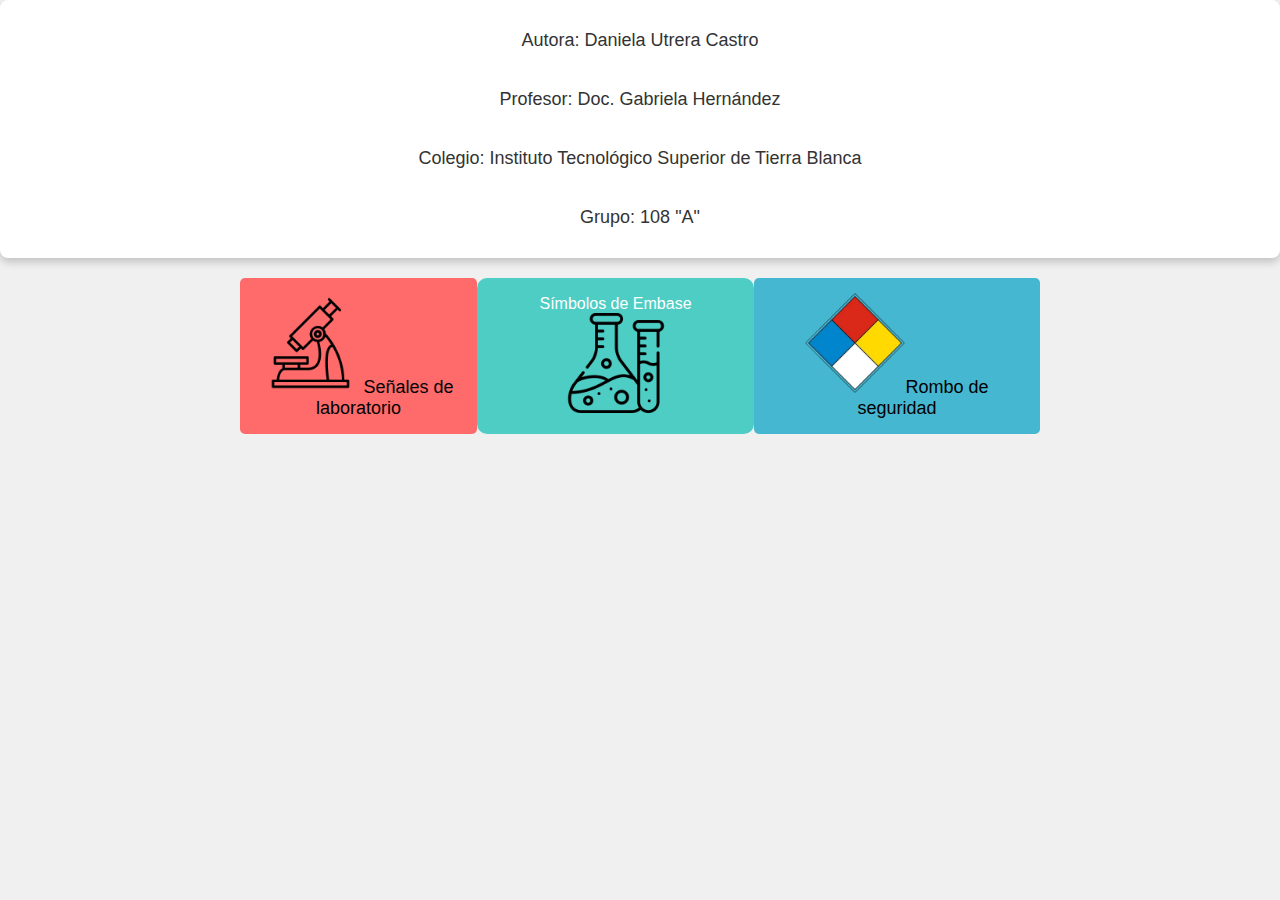
<file: index.html>
<!DOCTYPE html>
<html lang="es">
<head>
    <meta charset="UTF-8">
    <meta name="viewport" content="width=device-width, initial-scale=1.0">
    <title>Señales de Seguridad</title>
    <style>
        body {
            font-family: Arial, sans-serif;
            margin: 0;
            padding: 0;
            background-color: #f0f0f0;
        }
        .container {
            max-width: 800px;
            margin: 0 auto;
            padding: 20px;
        }
        .button-container {
            display: flex;
            justify-content: space-around;
            margin-bottom: 20px;
        }
        .main-button {
            padding: 15px 30px;
            font-size: 18px;
            cursor: pointer;
            border: none;
            border-radius: 5px;
            transition: transform 0.3s;
        }
        .main-button:hover {
            transform: scale(1.1);
        }
        #btn1 { background-color: #ff6b6b; }
        #btn2 { background-color: #4ecdc4; }
        #btn3 { background-color: #45b7d1; }
        .content {
            background-color: white;
            padding: 20px;
            border-radius: 5px;
            display: none;
        }
        .back-button {
            margin-top: 10px;
            padding: 10px 20px;
            font-size: 16px;
            cursor: pointer;
            background-color: #f0f0f0;
            border: none;
            border-radius: 5px;
        }
        @keyframes nuclear-explosion {
            0% { transform: scale(1); }
            50% { transform: scale(1.5); opacity: 0.7; }
            100% { transform: scale(1); }
        }
        @keyframes chemical-corrosion {
            0% { filter: hue-rotate(0deg); }
            50% { filter: hue-rotate(180deg); }
            100% { filter: hue-rotate(360deg); }
        }
        @keyframes thanos-snap {
            0% { opacity: 1; }
            50% { opacity: 0.5; filter: blur(10px); }
            100% { opacity: 1; filter: blur(0); }
        }
        @keyframes slide-up {
            from { transform: translateY(100%); opacity: 0; }
            to { transform: translateY(0); opacity: 1; }
        }
        @keyframes slide-right {
            from { transform: translateX(-100%); opacity: 0; }
            to { transform: translateX(0); opacity: 1; }
        }
        @keyframes slide-left {
            from { transform: translateX(100%); opacity: 0; }
            to { transform: translateX(0); opacity: 1; }
        }
        .gif-button {
            background-color: transparent;
            border: none;
            padding: 0;
        }
        .button-image {
            width: 100px;
            height: 100px;
            transition: all 0.3s ease-in-out;
        }
        .gif-button:hover .button-image,
        .gif-button:focus .button-image,
        .gif-button:active .button-image {
            content: url('./img/YQDj.gif');
        }
        .melting-button {
            position: relative;
            padding: 15px 30px;
            background-color: #faebeb;
            color: white;
            border: none;
            font-size: 16px;
            border-radius: 10px;
            cursor: pointer;
            overflow: hidden;
            transition: transform 0.3s ease, box-shadow 0.3s ease;
        }
        .melting-button:hover {
            transform: scale(1.05);
            box-shadow: 0 0 20px rgba(0, 255, 0, 0.5);
        }
        .acid-layer {
            position: absolute;
            top: 0;
            left: 0;
            width: 100%;
            height: 100%;
            background-color: #00ff00;
            clip-path: circle(0% at 50% 50%);
            transition: clip-path 0.5s ease;
            z-index: 0;
        }
        .melting-button:hover .acid-layer {
            clip-path: circle(100% at 50% 50%);
        }
        .particle-container {
            position: absolute;
            top: 0;
            left: 0;
            width: 100%;
            height: 100%;
            pointer-events: none;
            z-index: 0;
        }
        .particle {
            position: absolute;
            background-color: rgba(0, 255, 0, 0.8);
            border-radius: 50%;
            animation: particleAnim ease infinite;
        }
        @keyframes particleAnim {
            0% { transform: scale(0); opacity: 1; }
            100% { transform: scale(1.5); opacity: 0; }
        }
        @keyframes heartbeat {
            0% { transform: scale(1); }
            14% { transform: scale(1.3); }
            28% { transform: scale(1); }
            42% { transform: scale(1.3); }
            70% { transform: scale(1); }
        }
        #btn3:hover {
            animation: heartbeat 1.5s infinite;
        }
        .sinal {
            max-width: 100%;
            height: auto;
            width: 300px;
        }

        .info-container {
    background-color: #ffffff; /* Fondo blanco para el contenedor */
    padding: 20px; /* Espaciado interno */
    border-radius: 8px; /* Bordes redondeados */
    box-shadow: 0 4px 8px rgba(0, 0, 0, 0.2); /* Sombra sutil */
    text-align: center; /* Centrar el texto */
}

label {
    display: block; /* Hacer que cada etiqueta ocupe toda la línea */
    margin: 10px 0; /* Espaciado vertical entre etiquetas */
    font-size: 18px; /* Tamaño de fuente */
    color: #333; /* Color del texto */
}
    </style>
</head>
<body>
    <div class="info-container">
        <label>Autora: Daniela Utrera Castro</label><br>
        <label>Profesor: Doc. Gabriela Hernández</label><br>
        <label>Colegio: Instituto Tecnológico Superior de Tierra Blanca</label><br>
        <label>Grupo: 108 "A"</label>
    </div>
    
    <div class="container">
        <div class="button-container">
            <button id="btn1" class="main-button gif-button">
                <img src="./img/microscope.png" alt="Botón" class="button-image">Señales de laboratorio
            </button>
            <button id="btn2" class="main-button melting-button">
                Símbolos de Embase
                <img src="./img/flask.png" alt="Botón" class="button-image">
                <div class="particle-container"></div>
            </button>
            <button id="btn3" class="main-button">
                <img src="./img/rombo.png" alt="Botón" class="button-image">Rombo de seguridad
            </button>
        </div>
        <div id="content1" class="content">
            <h2>Señales de laboratorio</h2>
            <div class="card">
                <div class="image-box">
                    <img class="sinal" src="./img/AD-200.png">
                    <h2>Materias inflamables</h2>
                    <p>Propósito: Advertir que en el área se manejan sustancias que pueden encenderse fácilmente en presencia de una fuente de ignición.</p>
                    <p>Medidas de seguridad:
                        <ul>
                            <li>Mantener las sustancias lejos de fuentes de calor.</li>
                            <li>Almacenar en gabinetes especiales.</li>
                            <li>Usar ropa protectora.</li>
                        </ul>
                    </p>
                </div>
                <div class="card">
                    <div class="image-box">
                        <img class="sinal" src="./img/AD-2070.png">
                        <h2>Materias corrosivas</h2>
                        <p>Propósito: Señalar que se manipulan sustancias que pueden causar daño severo a los tejidos humanos o corroer el equipo.</p>
                        <p>Medidas de seguridad:
                            <ul>
                                <li>Usar equipo de protección personal.</li>
                                <li>Almacenar en recipientes resistentes.</li>
                                <li>Tener estaciones de lavado cercanas.</li>
                            </ul>
                        </p>
                    </div>
                    <div class="card">
                        <div class="image-box">
                            <img class="sinal" src="./img/AD-210.png">
                            <h2>Radiaciones no ionizantes</h2>
                            <p>Proposito: Advertir sobre fuentes de radiación no ionizante, como microondas, láseres, infrarrojos o radiofrecuencias. Aunque estas radiaciones no tienen la capacidad de ionizar átomos, pueden causar daño térmico o lesiones en los ojos o la piel si no se manejan adecuadamente.</p>
                            <p>Medidas de seguridad:
                                <ul>
                                    <li>Usar gafas protectoras para láseres.</li>
                                    <li>Colocar señales visibles cerca de las fuentes.</li>
                                </ul>
                            </p>
                        </div>
                    </div>
                    <div class="card">
                        <div class="image-box">
                            <img class="sinal" src="./img/AD-2280.png">
                            <h2>Riesgo biológico</h2>
                            <p>Propósito: Señalar la presencia de material biológico que puede ser dañino, como virus, bacterias, hongos o productos biológicos que puedan causar infecciones o reacciones adversas.</p>
                            <p>Medidas de seguridad:
                                <ul>
                                    <li>Uso de equipo de protección personal adecuado (guantes desechables, mascarillas, batas de laboratorio).</li>
                                    <li>Trabajar dentro de cabinas de bioseguridad o áreas de contención adecuadas.</li>
                                    <li>Desechar el material biológico en contenedores especializados para residuos peligrosos biológicos.</li>
                                    <li>Desinfectar frecuentemente las superficies y el equipo después del uso.</li>
                                </ul>
                            </p>
                        </div>
                    </div>

                    <div class="card">
                        <div class="image-box">
                            <img class="sinal" src="./img/AD-211.png">
                            <h2>Radiaciones láser:</h2>
                            <p>Propósito: Advertir sobre la presencia de láseres en el laboratorio, que pueden causar daño ocular permanente o quemaduras en la piel si se utilizan sin protección adecuada.</p>
                            <p>Medidas de seguridad:
                                <ul>
                                    <li>Usar gafas de seguridad diseñadas específicamente para la longitud de onda del láser.</li>
                                    <li>Limitar el acceso a áreas donde se utilicen láseres a personal entrenado.</li>
                                    <li>Colocar barreras o cortinas de seguridad que bloqueen la luz láser no deseada.</li>
                                    <li>Instruir al personal sobre el uso seguro de los láseres y los riesgos asociados.</li>
                                </ul>
                            </p>
                        </div>
                    </div>
                    <div class="card">
                        <div class="image-box">
                            <img class="sinal" src="./img/AD-211.png">
                            <h2>Campo magnético:</h2>
                            <p>Propósito: Indicar la presencia de campos magnéticos intensos, como los generados por imanes potentes o equipos de resonancia magnética. Estos campos pueden atraer objetos metálicos y causar lesiones, así como interferir con dispositivos electrónicos o marcapasos.</p>
                            <p>Medidas de seguridad:
                                <ul>
                                    <li>Mantener objetos metálicos alejados de las áreas de campo magnético fuerte.</li>
                                    <li>Prohibir la entrada a personas con marcapasos o implantes metálicos.</li>
                                    <li>Usar señales claras que adviertan sobre la presencia de campos magnéticos en el área.</li>
                                    <li>Asegurarse de que los equipos electrónicos estén adecuadamente protegidos.</li>
                                </ul>
                            </p>
                        </div>
                    </div>
                </div>
            </div>
            <button class="back-button">Volver</button>
        </div>




















        <div id="content2" class="content">
            <h2>Símbolos de Embase</h2>


            <!-- Símbolo de peligro -->
            <div class="card">
                <div class="image-box">
                    <img class="sinal" src="./img/danger!.png">
                    <h2>Símbolo de peligro</h2>
                    <p>Descripción: Representa un icono específico que indica el tipo de peligro, como inflamabilidad, toxicidad, corrosividad, entre otros.</p>
                    <p>Propósito: Proporcionar una advertencia clara sobre los peligros que presenta el material.</p>
                    <p>Medidas de seguridad:
                        <ul>
                            <li>Leer y comprender las etiquetas de los envases.</li>
                            <li>Usar el equipo de protección adecuado al manipular sustancias identificadas con estos símbolos.</li>
                        </ul>
                    </p>
                </div>
            </div>
            
            <!-- Materias tóxicas -->
            <div class="card">
                <div class="image-box">
                    <img class="sinal" src="./img/AD-2050.png">
                    <h2>Materias tóxicas</h2>
                    <p>Descripción: Un símbolo que muestra un cráneo y tibias cruzadas.</p>
                    <p>Propósito: Indica que la sustancia es tóxica y puede causar daños graves o muerte si se inhala, ingiere o entra en contacto con la piel.</p>
                    <p>Medidas de seguridad:
                        <ul>
                            <li>Usar guantes, gafas de seguridad y mascarillas.</li>
                            <li>Manipular en un área bien ventilada o bajo una campana extractora.</li>
                            <li>Almacenar en contenedores cerrados y etiquetados.</li>
                        </ul>
                    </p>
                </div>
            </div>
            
            <!-- Materias corrosivas -->
            <div class="card">
                <div class="image-box">
                    <img class="sinal" src="./img/AD-2070.png">
                    <h2>Materias corrosivas</h2>
                    <p>Descripción: Representa una sustancia derritiendo o corroyendo un metal y la piel.</p>
                    <p>Propósito: Indica que la sustancia puede causar quemaduras severas en la piel y daño a materiales.</p>
                    <p>Medidas de seguridad:
                        <ul>
                            <li>Usar equipo de protección personal, como guantes y gafas.</li>
                            <li>Tener estaciones de lavado ocular y duchas de emergencia disponibles.</li>
                            <li>Almacenar en recipientes resistentes a la corrosión y etiquetados adecuadamente.</li>
                        </ul>
                    </p>
                </div>
            </div>
            
            <!-- Materias inflamables -->
            <div class="card">
                <div class="image-box">
                    <img class="sinal" src="./img/AD-200.png">
                    <h2>Materias inflamables</h2>
                    <p>Descripción: Un símbolo de llama.</p>
                    <p>Propósito: Indica que el material puede inflamarse fácilmente y provocar incendios.</p>
                    <p>Medidas de seguridad:
                        <ul>
                            <li>Mantener alejado de fuentes de calor y chispa.</li>
                            <li>Almacenar en lugares frescos y ventilados.</li>
                            <li>Tener extintores adecuados a la mano y realizar simulacros de evacuación.</li>
                        </ul>
                    </p>
                </div>
            </div>
            
            <!-- Materias explosivas -->
            <div class="card">
                <div class="image-box">
                    <img class="sinal" src="./img/images.png">
                    <h2>Materias explosivas</h2>
                    <p>Descripción: Un símbolo que representa una explosión o fuego.</p>
                    <p>Propósito: Indica que la sustancia puede explotar bajo ciertas condiciones, como impacto, fricción o calor.</p>
                    <p>Medidas de seguridad:
                        <ul>
                            <li>Manipular en áreas designadas y seguir los procedimientos de seguridad específicos.</li>
                            <li>Mantener alejado de fuentes de impacto o fuego.</li>
                            <li>Almacenar en contenedores especiales que minimicen el riesgo de detonación.</li>
                        </ul>
                    </p>
                </div>
            </div>
            
            <!-- Materias radioactivas -->
            <div class="card">
                <div class="image-box">
                    <img class="sinal" src="./img/AD-2090.png">
                    <h2>Materias radioactivas</h2>
                    <p>Descripción: Un símbolo con tres círculos que representan la radiación.</p>
                    <p>Propósito: Indica que la sustancia emite radiación y puede ser peligrosa para la salud.</p>
                    <p>Medidas de seguridad:
                        <ul>
                            <li>Usar dispositivos de detección de radiación.</li>
                            <li>Manipular con guantes y utilizar barreras adecuadas.</li>
                            <li>Almacenar en áreas designadas y asegurarse de que el personal esté capacitado.</li>
                        </ul>
                    </p>
                </div>
            </div>
            
            <!-- Materiales que liberan gases -->
            <div class="card">
                <div class="image-box">
                    <img class="sinal" src="./img/AD-2018.png">
                    <h2>Materiales que liberan gases</h2>
                    <p>Descripción: Un símbolo que muestra un cilindro con un gas.</p>
                    <p>Propósito: Indica que el material puede liberar gases a presión que pueden ser peligrosos.</p>
                    <p>Medidas de seguridad:
                        <ul>
                            <li>Manipular con cuidado para evitar rupturas de envases.</li>
                            <li>Almacenar en posición vertical en áreas bien ventiladas.</li>
                            <li>Tener en cuenta las propiedades de los gases liberados y sus riesgos.</li>
                        </ul>
                    </p>
                </div>
            </div>
            
            <!-- Biopeligros -->
            <div class="card">
                <div class="image-box">
                    <img class="sinal" src="./img/bio.png">
                    <h2>Biopeligros</h2>
                    <p>Descripción: Un símbolo que representa un círculo con tres segmentos.</p>
                    <p>Propósito: Indica que el material puede contener agentes biológicos peligrosos, como virus o bacterias.</p>
                    <p>Medidas de seguridad:
                        <ul>
                            <li>Usar equipo de protección personal adecuado, como guantes y mascarillas.</li>
                            <li>Manipular en condiciones controladas y desinfectar superficies.</li>
                            <li>Seguir las normativas de bioseguridad pertinentes.</li>
                        </ul>
                    </p>
                </div>
            </div>
            <button class="back-button">Volver</button>
        </div>
        <div id="content3" class="content">
         <!-- Rombo de seguridad -->
<div class="card">
    <div class="image-box">
        <img class="sinal" src="./img/rombo.png"> <!-- Cambia el nombre del archivo según corresponda -->
        <h2>Rombo de Seguridad</h2>
        <p>Descripción: Un rombo dividido en cuatro secciones que indican diferentes tipos de peligros asociados con productos químicos.</p>

        <h3>Secciones del Rombo de Seguridad</h3>
        
        <h4>Parte Superior (Peligro para la Salud - Color Azul):</h4>
        <ul>
            <li><strong>Número de 0 a 4:</strong> Indica el nivel de peligrosidad para la salud del material.</li>
            <li><strong>0:</strong> Sin riesgo.</li>
            <li><strong>1:</strong> Riesgo leve.</li>
            <li><strong>2:</strong> Riesgo moderado.</li>
            <li><strong>3:</strong> Riesgo serio.</li>
            <li><strong>4:</strong> Riesgo extremo.</li>
        </ul>
        <p><strong>Propósito:</strong> Proporcionar información sobre el daño que puede causar a la salud al ser inhalado, ingerido o en contacto con la piel.</p>

        <h4>Parte Izquierda (Peligro de Inflamabilidad - Color Rojo):</h4>
        <ul>
            <li><strong>Número de 0 a 4:</strong> Indica el grado de inflamabilidad del material.</li>
            <li><strong>0:</strong> No inflamable.</li>
            <li><strong>1:</strong> Inflamable a altas temperaturas.</li>
            <li><strong>2:</strong> Inflamable bajo condiciones normales.</li>
            <li><strong>3:</strong> Inflamable y puede arder a temperaturas normales.</li>
            <li><strong>4:</strong> Extremadamente inflamable.</li>
        </ul>
        <p><strong>Propósito:</strong> Indicar la facilidad con la que el material puede inflamarse y arder.</p>

        <h4>Parte Derecha (Peligro de Reactividad - Color Amarillo):</h4>
        <ul>
            <li><strong>Número de 0 a 4:</strong> Indica la estabilidad química y la reactividad del material.</li>
            <li><strong>0:</strong> Estable.</li>
            <li><strong>1:</strong> Puede reaccionar.</li>
            <li><strong>2:</strong> Puede reaccionar violentamente con agua.</li>
            <li><strong>3:</strong> Puede ser explosivo en ciertas condiciones.</li>
            <li><strong>4:</strong> Extremadamente inestable y puede detonar.</li>
        </ul>
        <p><strong>Propósito:</strong> Advertir sobre la capacidad del material para reaccionar químicamente con otras sustancias.</p>

        <h4>Parte Inferior (Peligro Especial - Color Blanco):</h4>
        <ul>
            <li><strong>Símbolos o letras:</strong> Indican riesgos especiales, como "OX" para oxidantes o "ACID" para ácidos.</li>
        </ul>
        <p><strong>Propósito:</strong> Proporcionar información adicional sobre peligros específicos que no se cubren en las otras secciones.</p>

        <h3>Medidas de Seguridad</h3>
        <ul>
            <li><strong>Identificación Rápida:</strong> Antes de manipular cualquier sustancia, siempre verifica el rombo de seguridad para comprender los riesgos asociados.</li>
            <li><strong>Equipo de Protección Personal (EPP):</strong> Usa el equipo adecuado según los peligros indicados. Esto puede incluir guantes, gafas de seguridad, respiradores, etc.</li>
            <li><strong>Almacenamiento:</strong> Mantén los materiales clasificados por su peligrosidad en áreas designadas y adecuadamente etiquetadas.</li>
            <li><strong>Capacitación:</strong> Asegúrate de que el personal esté capacitado en el manejo de materiales peligrosos y sepa interpretar correctamente el rombo de seguridad.</li>
        </ul>
    </div>
</div>

            <button class="back-button">Volver</button>
        </div>
    </div>

    <script>
        document.addEventListener('DOMContentLoaded', function() {
            const buttons = document.querySelectorAll('.main-button');
            const contents = document.querySelectorAll('.content');
            const backButtons = document.querySelectorAll('.back-button');
            const particleContainer = document.querySelector('.particle-container');

            buttons.forEach((button, index) => {
                button.addEventListener('click', () => {
                    buttons.forEach(btn => btn.style.display = 'none');
                    contents[index].style.display = 'block';

                    // Animaciones dependiendo del botón
                    switch (index) {
                        case 0:
                            button.style.animation = 'nuclear-explosion 1s';
                            contents[index].style.animation = 'slide-up 1s';
                            break;
                        case 1:
                            button.style.animation = 'chemical-corrosion 1s';
                            contents[index].style.animation = 'slide-right 1s';
                            generateParticles(particleContainer);
                            break;
                        case 2:
                            button.style.animation = 'thanos-snap 1s';
                            contents[index].style.animation = 'slide-left 1s';
                            break;
                    }
                });
            });

            backButtons.forEach((button, index) => {
                button.addEventListener('click', () => {
                    contents[index].style.display = 'none';
                    buttons.forEach(btn => {
                        btn.style.display = 'inline-block';
                        btn.style.animation = 'none';
                    });
                });
            });

            function generateParticles(container) {
                for (let i = 0; i < 50; i++) {
                    const particle = document.createElement('div');
                    particle.classList.add('particle');
                    particle.style.width = `${Math.random() * 5}px`;
                    particle.style.height = particle.style.width;
                    particle.style.top = `${Math.random() * 100}%`;
                    particle.style.left = `${Math.random() * 100}%`;
                    particle.style.animationDuration = `${Math.random() * 2 + 1}s`;
                    container.appendChild(particle);
                }

                setTimeout(() => {
                    while (container.firstChild) {
                        container.removeChild(container.firstChild);
                    }
                }, 3000); // Limpiar las partículas después de 3 segundos
            }
        });
    </script>
</body>
</html>
</file>
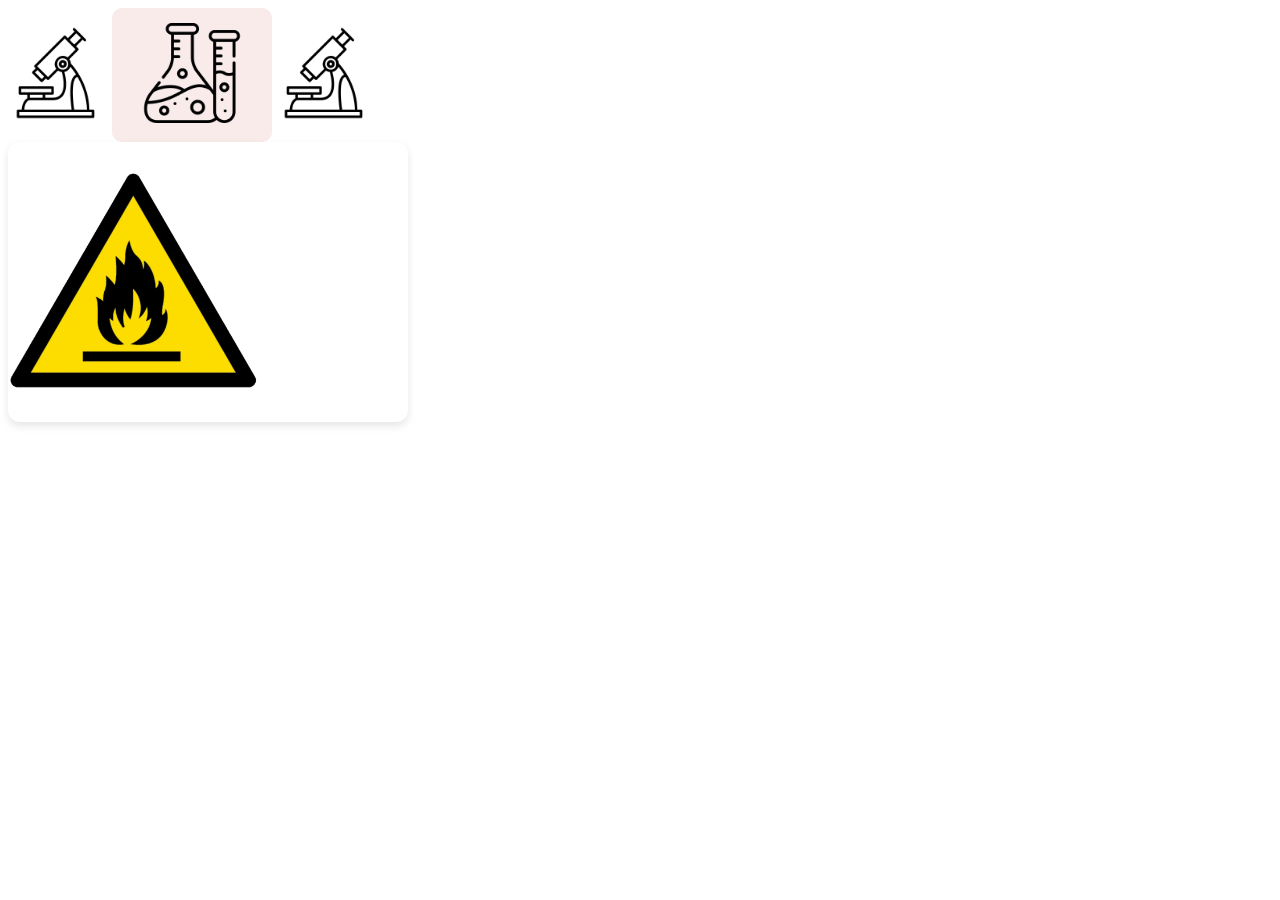
<file: experimento.html>
<!DOCTYPE html>
<html lang="en">
<head>
    <meta charset="UTF-8">
    <meta name="viewport" content="width=device-width, initial-scale=1.0">
    <link rel="stylesheet" href="styles.css">
    <title>Animación GIF en Botón</title>
</head>
<body>
    <button class="gif-button">
        <img src="/img/microscope.png" alt="Botón" class="button-image">
    </button>

    <!-- Aquí le agregamos el id "meltingButton" -->
    <button class="melting-button" id="meltingButton">
        <img src="/img/flask.png" alt="Botón" class="button-image">
        <div class="particle-container"></div>
    </button>

    <button class="gif-button">
        <img src="/img/microscope.png" alt="Botón" class="button-image">
    </button>


    <div class="card">
        <div class="image-box">
            <img class="sinal" src="/img/AD-200.png">
        </div>
        <div class="content">
            <h2>Materias inflamables</h2>
            <p>Propósito: Advertir que en el área se manejan sustancias que pueden encenderse fácilmente en presencia de una fuente de ignición. Ejemplos incluyen alcoholes, acetona, gases inflamables como hidrógeno o metano.

                Medidas de seguridad:
                Mantener las sustancias lejos de fuentes de calor o chispas.
                Almacenar en gabinetes especiales para materiales inflamables.
                Asegurarse de que el área esté bien ventilada.
                Usar ropa protectora y gafas de seguridad.
                Tener extintores adecuados a la mano (clase B o C, dependiendo de la sustancia).</p>
        </div>
    </div>

    <script>
    document.addEventListener('DOMContentLoaded', () => {
        const button = document.getElementById('meltingButton');
        const particleContainer = button.querySelector('.particle-container');

        button.addEventListener('mouseenter', () => {
            for (let i = 0; i < 20; i++) {
                const particle = document.createElement('div');
                particle.classList.add('particle');
                const size = Math.random() * 10 + 5;
                particle.style.width = `${size}px`;
                particle.style.height = `${size}px`;
                particle.style.left = `${Math.random() * 100}%`;
                particle.style.top = `${Math.random() * 100}%`;
                particle.style.animationDuration = `${Math.random() * 0.5 + 0.5}s`;
                particle.style.animationDelay = `${Math.random() * 0.5}s`;
                particleContainer.appendChild(particle);

                // Eliminar la partícula después de la animación
                particle.addEventListener('animationend', () => {
                    particle.remove();
                });
            }
        });
    });
    </script>
</body>
</html>
</file>
<file: styles.css>
.gif-button {
    background-color: transparent;
    border: none;
    padding: 0;
}

.button-image {
    width: 100px;
    height: 100px;
    transition: all 0.3s ease-in-out;
}

.gif-button:hover .button-image,
.gif-button:focus .button-image,
.gif-button:active .button-image {
    content: url('/img/YQDj.gif');
}


.container {
    display: flex;
    justify-content: center;
    align-items: center;
    height: 100vh;
}

.melting-button {
    position: relative;
    padding: 15px 30px;
    background-color: #faebeb;
    color: white;
    border: none;
    font-size: 16px;
    border-radius: 10px;
    cursor: pointer;
    overflow: hidden;
    transition: transform 0.3s ease, box-shadow 0.3s ease;
}

.melting-button:hover {
    transform: scale(1.05);
    box-shadow: 0 0 20px rgba(0, 255, 0, 0.5);
}

.button-text {
    position: relative;
    z-index: 10;
}

.acid-layer {
    position: absolute;
    top: 0;
    left: 0;
    width: 100%;
    height: 100%;
    background-color: #00ff00;
    clip-path: circle(0% at 50% 50%);
    transition: clip-path 0.5s ease;
    z-index: 0;
}

.melting-button:hover .acid-layer {
    clip-path: circle(100% at 50% 50%);
}

.particle-container {
    position: absolute;
    top: 0;
    left: 0;
    width: 100%;
    height: 100%;
    pointer-events: none;
    z-index: 0;
}


.particle {
    position: absolute;
    background-color: rgba(0, 255, 0, 0.8);
    border-radius: 50%;
    animation: particleAnim ease infinite;
}

@keyframes particleAnim {
    0% {
        transform: scale(0);
        opacity: 1;
    }
    100% {
        transform: scale(1.5);
        opacity: 0;
    }
}
 


.card {
    width: 400px;
    aspect-ratio: 1 / 0.7;
    border-radius: 12px; /* Un poco más redondeado */
    position: relative;
    overflow: hidden; /* Para evitar que el contenido salga del borde redondeado */
    box-shadow: 0 4px 8px rgba(0, 0, 0, 0.1); /* Sombra suave */
    transition: transform 0.3s ease-in-out; /* Transición para el hover */
}

.card:hover {
    transform: translateY(-10px); /* Efecto de elevación */
}

.card .image-box {
    max-width: 100%; /* La imagen no será más ancha que su contenedor */
    height: auto;   /* Mantiene la proporción de la imagen */
    width: 250px;   /* Ajusta este valor según el tamaño deseado */
}

.card .image-box img {
    width: 100%;
    height: 100%;
    object-fit: cover;
    transition: filter 0.5s ease-in-out;
}

.card::after {
    content: "";
    position: absolute;
    inset: 0;
    border: 2px solid rgba(255, 255, 255, 0.8); /* Color más suave */
    border-radius: inherit;
    opacity: 0;
    transition: opacity 0.4s ease-in-out, inset 0.4s ease-in-out;
}

.card .content {
    position: absolute;
    bottom: 10px; /* Ajuste de posición del contenido */
    left: 20px;
    z-index: 1;
    color: white;
    transition: color 0.5s ease-in-out;
}

.card .content h2 {
    font-size: 24px;
    transform: scale(0.9); /* Inicia más pequeño */
    opacity: 0; /* Inicialmente invisible */
    transition: transform 0.5s ease-in-out, opacity 0.5s ease-in-out;
}

.card .content p {
    margin-top: 10px;
    opacity: 0; /* Inicialmente invisible */
    transform: translateY(20px); /* Comienza desplazado hacia abajo */
    transition: transform 0.5s ease-in-out, opacity 0.5s ease-in-out;
}

.card:hover img {
    filter: grayscale(1) brightness(0.6); /* Ajuste de brillo */
}

.card:hover::after {
    opacity: 1;
    inset: 10px; /* Ajuste de inset */
}

.card:hover .content h2 {
    transform: scale(1);
    opacity: 1; /* Aparece en el hover */
    color: #ffcc00; /* Color más vibrante */
}

.card:hover .content p {
    opacity: 1; /* Aparece en el hover */
    transform: translateY(0); /* Vuelve a su posición original */
    font-weight: bold;
    color: white; /* Color del interior del texto */

}
</file>
